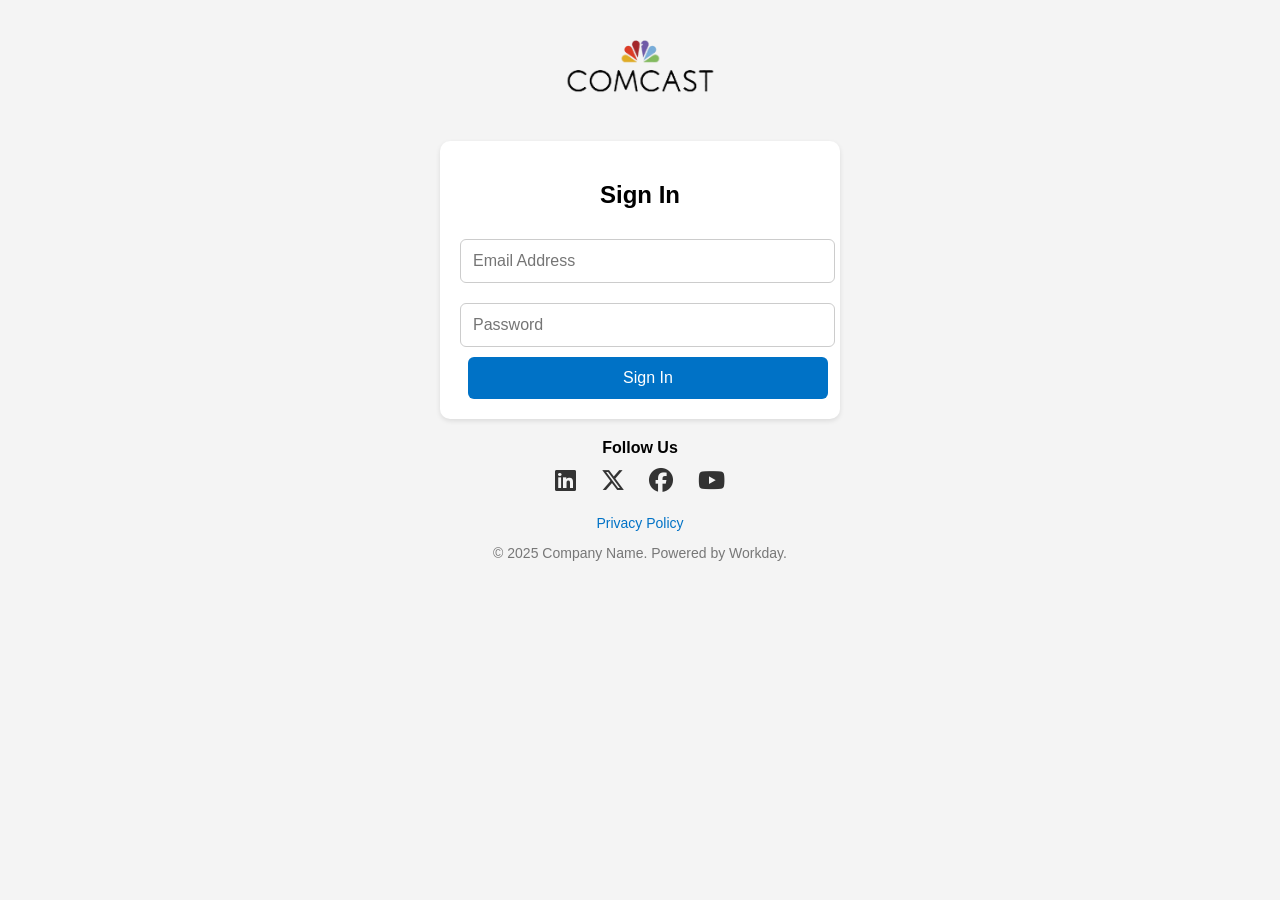
<file: candidates.html>
<!DOCTYPE html>
<html lang="en">
<head>
    <meta charset="UTF-8">
    <meta name="viewport" content="width=device-width, initial-scale=1.0">
    <title>Sign In</title>
    <link rel="stylesheet" href="candidates.css">

    <!-- Font Awesome for social icons -->
    <link rel="stylesheet" href="https://cdnjs.cloudflare.com/ajax/libs/font-awesome/6.5.0/css/all.min.css">
</head>
<body>
    <div class="container">
        <!-- Logo/Header -->
        <div class="logo">
            <img src="assets/comcast_logo-removebg-preview.png" alt="Company Logo">
        </div>

        <!-- Sign In Form -->
        <div class="login-box">
            <h2>Sign In</h2>
            <form>
                <input type="email" placeholder="Email Address" required>
                <input type="password" placeholder="Password" required>
                <button type="submit">Sign In</button>
            </form>
        </div>

        <!-- Follow Us -->
        <div class="social">
            <p>Follow Us</p>
            <a href="https://www.linkedin.com" target="_blank"><i class="fab fa-linkedin"></i></a>
            <a href="https://twitter.com" target="_blank"><i class="fab fa-x-twitter"></i></a>
            <a href="https://facebook.com" target="_blank"><i class="fab fa-facebook"></i></a>
            <a href="https://youtube.com" target="_blank"><i class="fab fa-youtube"></i></a>
        </div>

        <!-- Footer -->
        <footer>
            <a href="#">Privacy Policy</a>
            <p>© 2025 Company Name. Powered by Workday.</p>
        </footer>
    </div>
</body>
</html>
</file>
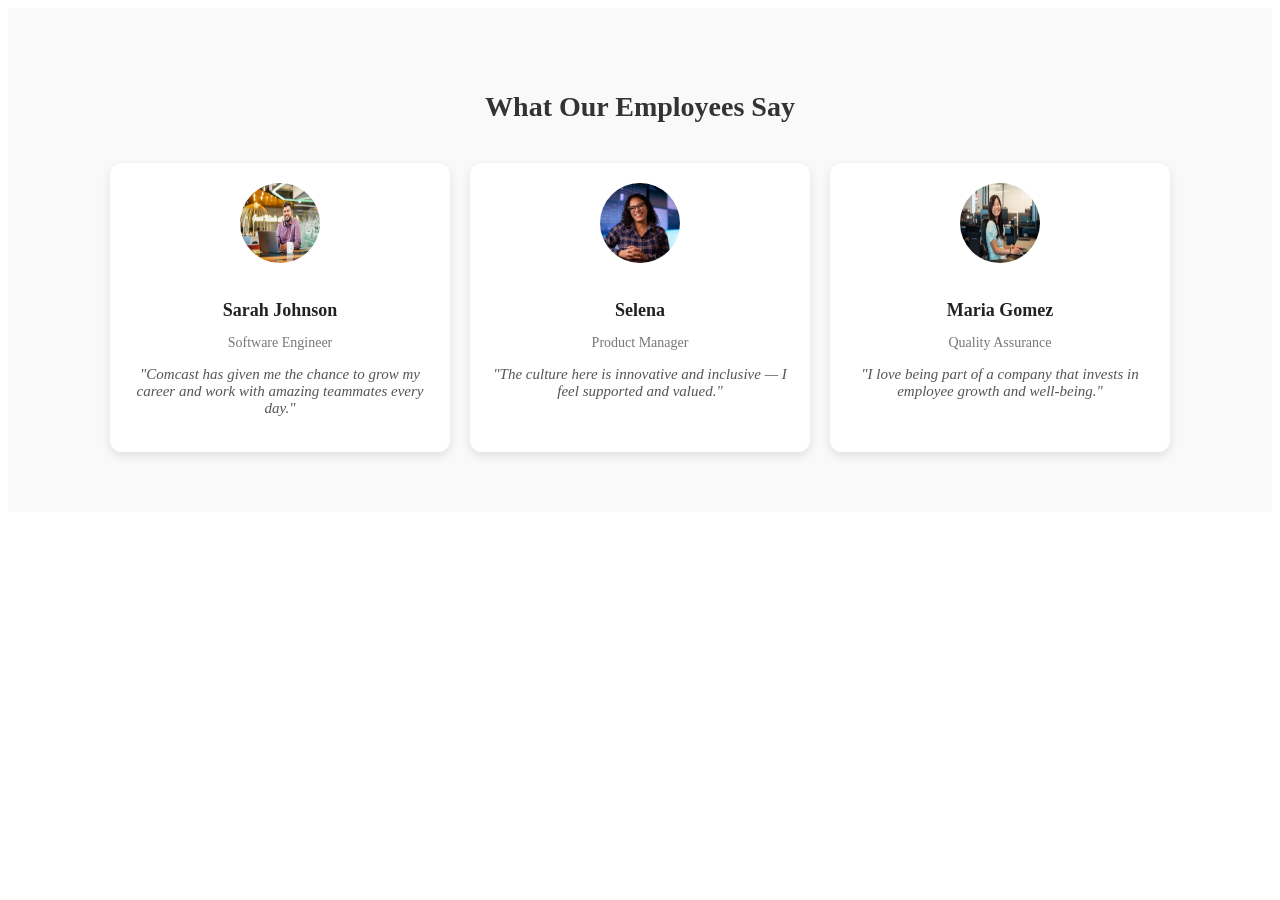
<file: currentemploees.html>
<!DOCTYPE html>
<html lang="en">
<head>
    <meta charset="UTF-8">
    <meta name="viewport" content="width=device-width, initial-scale=1.0">
    <title>Document</title>
    <link rel="stylesheet" href="currentemploees.css">
</head>
<body>
<section id="employee-testimonials" class="testimonials">
  <h2>What Our Employees Say</h2>
  <div class="testimonial-container">
    <div class="testimonial-card">
      <img src="assets/employee1.webp" alt="Employee 1">
      <h3>Sarah Johnson</h3>
      <p class="role">Software Engineer</p>
      <p class="quote">"Comcast has given me the chance to grow my career and work with amazing teammates every day."</p>
    </div>

    <div class="testimonial-card">
      <img src="assets/employee2.jpg" alt="Employee 2">
      <h3>Selena</h3>
      <p class="role">Product Manager</p>
      <p class="quote">"The culture here is innovative and inclusive — I feel supported and valued."</p>
    </div>

    <div class="testimonial-card">
      <img src="assets/employee3.jpg" alt="Employee 3">
      <h3>Maria Gomez</h3>
      <p class="role">Quality Assurance</p>
      <p class="quote">"I love being part of a company that invests in employee growth and well-being."</p>
    </div>
  </div>
</section>
</body>
</html>
</file>
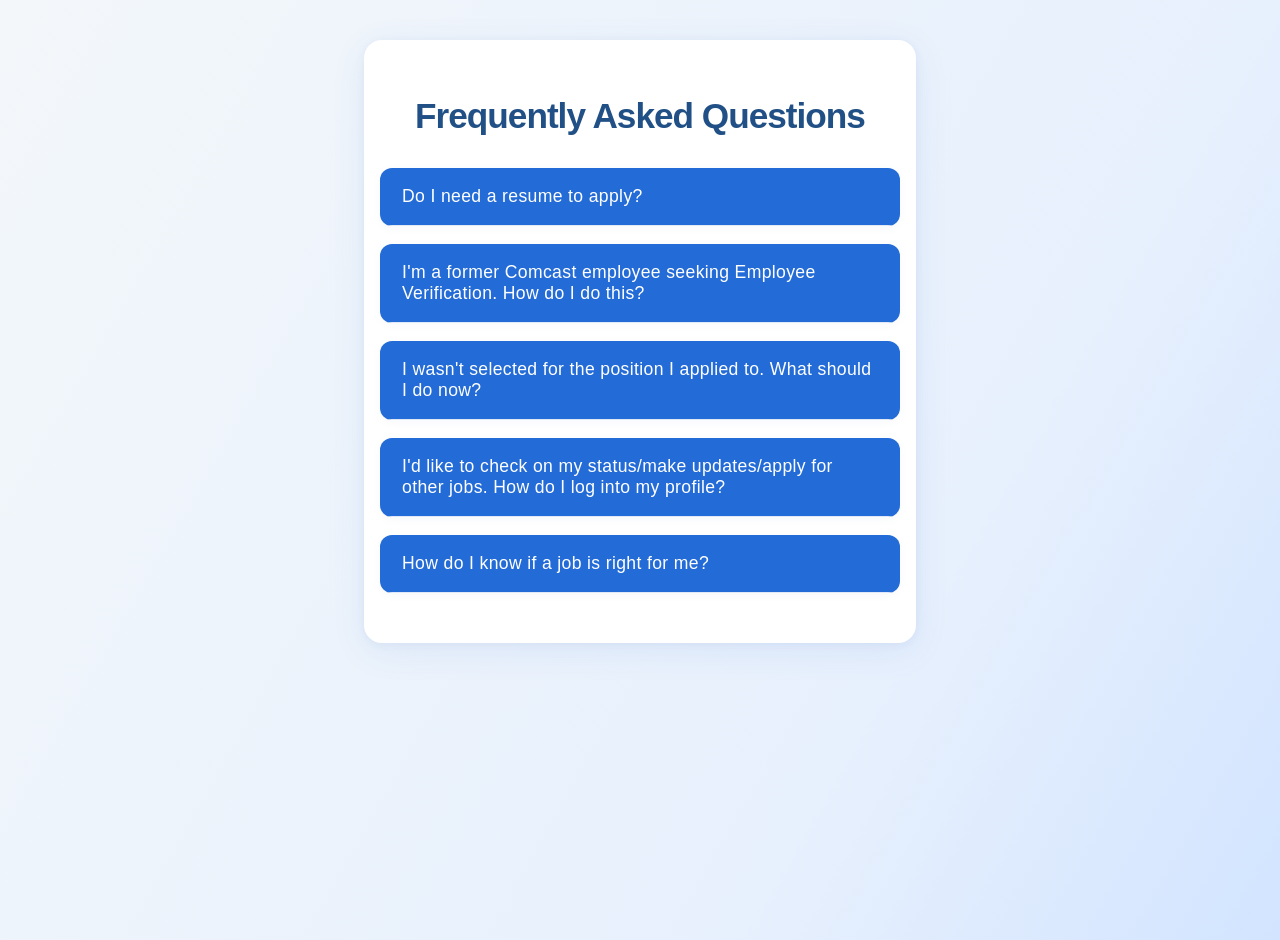
<file: faq.html>
<!DOCTYPE html>
<html lang="en">
<head>
  <meta charset="UTF-8">
  <title>FAQ Super Design</title>
  <link rel="stylesheet" href="faq.css">
</head>
<body>
  <div class="faq-container">
    <h1 class="faq-title">Frequently Asked Questions</h1>
    <div class="faq-card">
      <button class="faq-question">Do I need a resume to apply?</button>
      <div class="faq-answer">
        <p>No, not necessarily! But, if you don't apply with a resume, please provide as much information as possible — this means our recruiters can accurately review your skills and qualifications.</p>
      </div>
    </div>
    <div class="faq-card">
      <button class="faq-question">I'm a former Comcast employee seeking Employee Verification. How do I do this?</button>
      <div class="faq-answer">
        <p>First, you need to set up your profile and obtain your Salary Key to provide to third party requests.<br>
           1. Your Pin is the last 4 digits of your SSN and your 4-digit birth year. You'll be required to create a new PIN.<br>
           2. Provide the third party with the following: Salary Key from The Work Number website, Company Code = 17080.<br>
           3. If you can't get a hold of your salary key on The Work Number website, please call (800)-367-5690.</p>
      </div>
    </div>
    <div class="faq-card">
      <button class="faq-question">I wasn't selected for the position I applied to. What should I do now?</button>
      <div class="faq-answer">
        <p>There are a number of reasons why you might not have been the right fit for a specific position at this time — but there are plenty of other opportunities at Comcastcareers.com that are a good fit with your knowledge, skills, and experience. Keep applying!</p>
      </div>
    </div>
    <div class="faq-card">
      <button class="faq-question">I'd like to check on my status/make updates/apply for other jobs. How do I log into my profile?</button>
      <div class="faq-answer">
        <p>To view your candidate profile, status, or login, please visit our login page.</p>
      </div>
    </div>
    <div class="faq-card">
      <button class="faq-question">How do I know if a job is right for me?</button>
      <div class="faq-answer">
        <p>Check out the job descriptions for the requirements for the position. We'll always do our best to match you with the right opportunities!</p>
      </div>
    </div>
  </div>
  <script src="faq.js"></script>
</body>
</html>
</file>
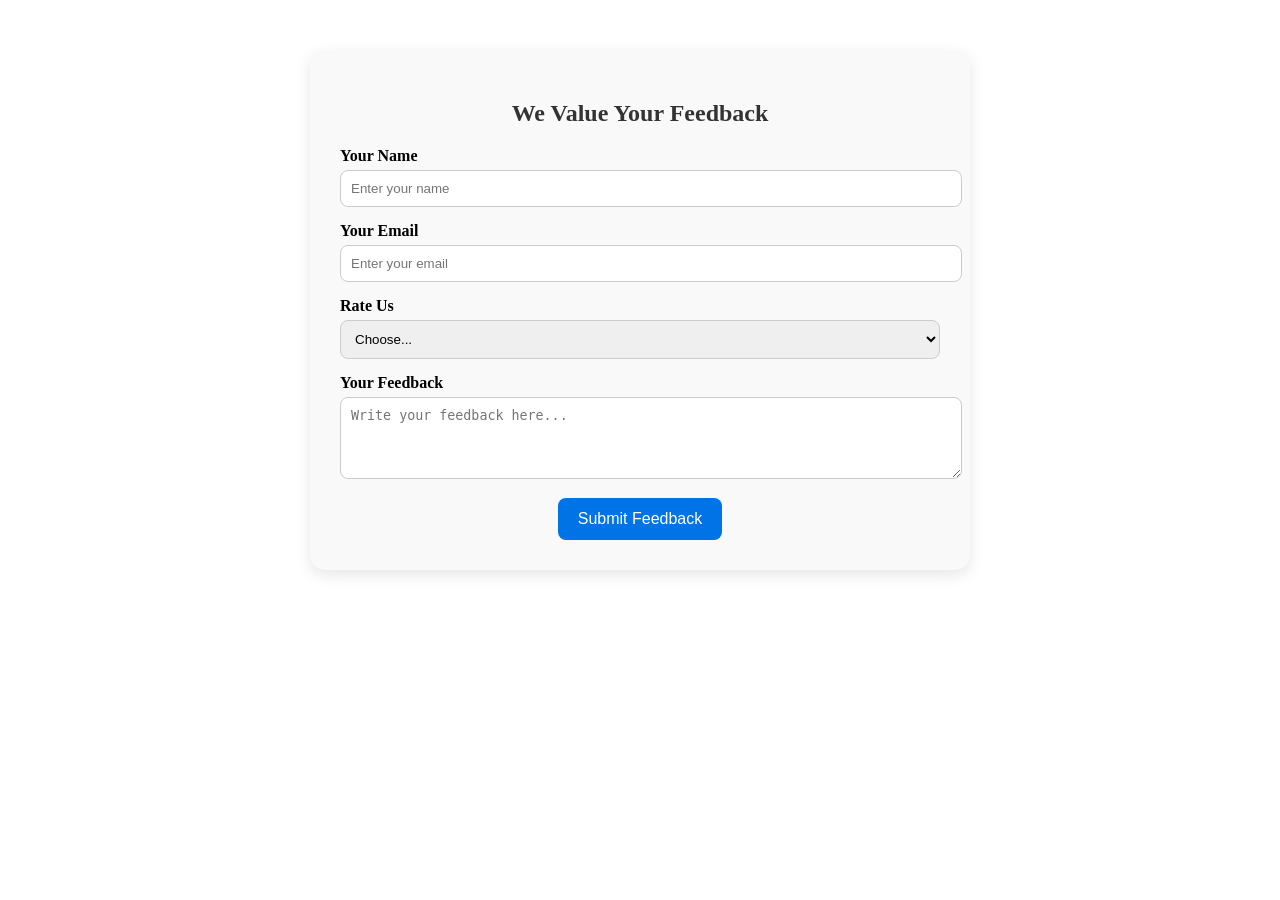
<file: feedback.html>
<!DOCTYPE html>
<html lang="en">
<head>
  <meta charset="UTF-8">
  <meta name="viewport" content="width=device-width, initial-scale=1.0">
  <title>Document</title>
</head>
<link rel="stylesheet" href="feedback.css">
<body>
  

<section id="feedback" class="feedback-section">
  <h2>We Value Your Feedback</h2>
  <form id="feedbackForm">
    <div class="form-group">
      <label for="name">Your Name</label>
      <input type="text" id="name" placeholder="Enter your name" required>
    </div>

    <div class="form-group">
      <label for="email">Your Email</label>
      <input type="email" id="email" placeholder="Enter your email" required>
    </div>

    <div class="form-group">
      <label for="rating">Rate Us</label>
      <select id="rating" required>
        <option value="">Choose...</option>
        <option value="5">⭐⭐⭐⭐⭐ Excellent</option>
        <option value="4">⭐⭐⭐⭐ Good</option>
        <option value="3">⭐⭐⭐ Average</option>
        <option value="2">⭐⭐ Poor</option>
        <option value="1">⭐ Very Bad</option>
      </select>
    </div>

    <div class="form-group">
      <label for="message">Your Feedback</label>
      <textarea id="message" rows="4" placeholder="Write your feedback here..." required></textarea>
    </div>

    <button type="submit" class="btn">Submit Feedback</button>
  </form>

  <div id="thankYou" class="thank-you-message">✨ Thank you for your feedback! ✨</div>
</section>
  <script src="feedback.js"></script>
</body>
</html>
</file>
<file: candidates.css>
body {
    font-family: Arial, sans-serif;
    margin: 0;
    padding: 0;
    background: #f4f4f4;
    text-align: center;
}

.container {
    max-width: 400px;
    margin: 0 auto;
    padding: 20px;
}

.logo img {
    width: 150px;
    margin: 20px auto;
}

.login-box {
    background: white;
    padding: 20px;
    border-radius: 10px;
    box-shadow: 0 2px 5px rgba(0,0,0,0.1);
}

.login-box h2 {
    margin-bottom: 20px;
}

.login-box input {
    width: 97%;
    padding: 12px;
    margin: 10px 0;
    border: 1px solid #ccc;
    border-radius: 6px;
    font-size: 16px;
}

.login-box button {
    margin-left: 8px;
    width: 100%;
    padding: 12px;
    background: #0072c6;
    color: white;
    border: none;
    font-size: 16px;
    border-radius: 6px;
    cursor: pointer;
}

.login-box button:hover {
    background: #005a9e;
}

.social {
    margin-top: 20px;
}

.social p {
    font-weight: bold;
    margin-bottom: 10px;
}

.social a {
    font-size: 24px;
    margin: 0 10px;
    color: #333;
    transition: color 0.3s ease;
}

.social a:hover {
    color: #0072c6;
}

footer {
    margin-top: 20px;
    font-size: 14px;
    color: #777;
}

footer a {
    color: #0072c6;
    text-decoration: none;
}
</file>
<file: currentemploees.css>
.testimonials {
  padding: 60px 20px;
  background: #f9f9f9;
  text-align: center;
}

.testimonials h2 {
  font-size: 28px;
  margin-bottom: 40px;
  color: #333;
}

.testimonial-container {
  display: flex;
  flex-wrap: wrap;
  justify-content: center;
  gap: 20px;
}

.testimonial-card {
  background: white;
  border-radius: 12px;
  padding: 20px;
  width: 300px;
  box-shadow: 0 4px 10px rgba(0,0,0,0.1);
  transition: transform 0.3s;
}

.testimonial-card:hover {
  transform: translateY(-5px);
}

.testimonial-card img {
  width: 80px;
  height: 80px;
  border-radius: 50%;
  margin-bottom: 15px;
}

.testimonial-card h3 {
  font-size: 18px;
  margin-bottom: 5px;
  color: #222;
}

.role {
  font-size: 14px;
  color: #777;
  margin-bottom: 15px;
}

.quote {
  font-size: 15px;
  color: #555;
  font-style: italic;
}
</file>
<file: faq.css>
body {
  font-family: 'Segoe UI', Arial, sans-serif;
  background: linear-gradient(120deg, #f3f7fa, #e7f0fd 70%, #d2e4ff);
  margin: 0;
  padding: 0;
  min-height: 100vh;
}

.faq-container {
  max-width: 520px;
  margin: 40px auto;
  padding: 32px 16px;
  background: #fff;
  border-radius: 18px;
  box-shadow: 0 8px 36px rgba(30,85,185,0.08), 0 1.5px 9px rgba(80,120,180,0.07);
}

.faq-title {
  text-align: center;
  font-size: 2.2rem;
  margin-bottom: 2rem;
  letter-spacing: -1px;
  color: #205085;
}

.faq-card {
  margin-bottom: 18px;
  border-radius: 12px;
  background: #f9fbfe;
  box-shadow: 0 2px 8px rgba(120,140,180,0.06);
  overflow: hidden;
  transition: box-shadow 0.2s;
}

.faq-question {
  width: 100%;
  background: #236bd7;
  color: #fff;
  font-size: 1.1rem;
  text-align: left;
  padding: 18px 22px;
  border: none;
  cursor: pointer;
  letter-spacing: 0.02em;
  outline: none;
  border-bottom: 1px solid #e1e9f6;
  border-radius: 0;
  transition: background 0.18s, box-shadow 0.18s;
  font-weight: 500;
}

.faq-question:hover,
.faq-question:focus {
  background: #174a99;
  box-shadow: 0 6px 18px rgba(60,70,125,0.18);
}

.faq-answer {
  max-height: 0;
  overflow: hidden;
  background: #fff;
  padding: 0 22px;
  color: #222;
  font-size: 1rem;
  transition: max-height 0.5s cubic-bezier(.62,.28,.23,.99), padding 0.28s;
}

.faq-card.active .faq-answer {
  max-height: 500px; /* Allow for tall answers */
  padding: 20px 22px;
}

@media (max-width:600px) {
  .faq-container {
    max-width: 97vw;
    padding: 10vw 0;
    box-shadow: none;
    border-radius: 0;
  }
  .faq-title {
    font-size: 2rem;
  }
}
</file>
<file: feedback.css>
.feedback-section {
  max-width: 600px;
  margin: 50px auto;
  padding: 30px;
  background: #f9f9f9;
  border-radius: 15px;
  box-shadow: 0 5px 15px rgba(0,0,0,0.1);
  text-align: center;
}

.feedback-section h2 {
  margin-bottom: 20px;
  font-size: 24px;
  color: #333;
}

.form-group {
  margin-bottom: 15px;
  text-align: left;
}

label {
  display: block;
  margin-bottom: 5px;
  font-weight: bold;
}

input, select, textarea {
  width: 100%;
  padding: 10px;
  border-radius: 8px;
  border: 1px solid #ccc;
  outline: none;
}

input:focus, textarea:focus, select:focus {
  border-color: #0073e6;
}

.btn {
  background: #0073e6;
  color: #fff;
  padding: 12px 20px;
  border: none;
  border-radius: 8px;
  cursor: pointer;
  font-size: 16px;
}

.btn:hover {
  background: #005bb5;
}

.thank-you-message {
  display: none;
  margin-top: 20px;
  font-size: 18px;
  color: green;
  font-weight: bold;
}
</file>
